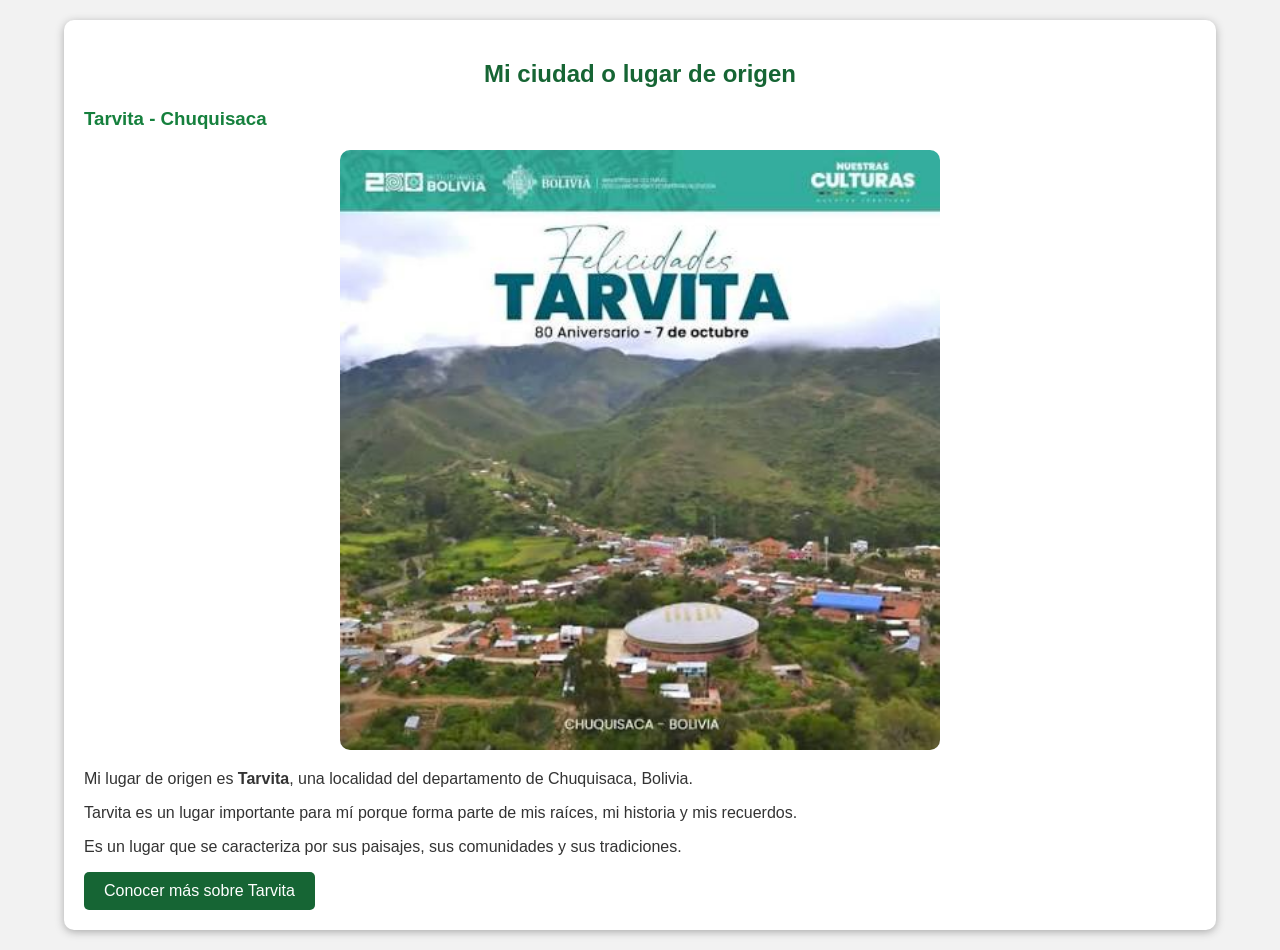
<file: ciudad.html>
<!DOCTYPE html>
<html lang="es">
<head>
    <meta charset="UTF-8">
    <meta name="viewport" content="width=device-width, initial-scale=1.0">
    <title>Mi lugar de origen</title>
    <link rel="stylesheet" href="estilo.css">
</head>

<body>

    <main class="pagina">

        <section class="tarjeta">

            <h2>Mi ciudad o lugar de origen</h2>

            <h3>Tarvita - Chuquisaca</h3>

            <img
                src="tarvita.jpg"
                alt="Tarvita, Chuquisaca"
                class="imagen-ciudad">

            <p>
                Mi lugar de origen es <strong>Tarvita</strong>, una localidad
                del departamento de Chuquisaca, Bolivia.
            </p>

            <p>
                Tarvita es un lugar importante para mí porque forma parte
                de mis raíces, mi historia y mis recuerdos.
            </p>

            <p>
                Es un lugar que se caracteriza por sus paisajes,
                sus comunidades y sus tradiciones.
            </p>

            <a
                href="https://es.wikipedia.org/wiki/Tarvita"
                target="_blank"
                class="boton">
                Conocer más sobre Tarvita
            </a>

        </section>

    </main>

</body>
</html>
</file>
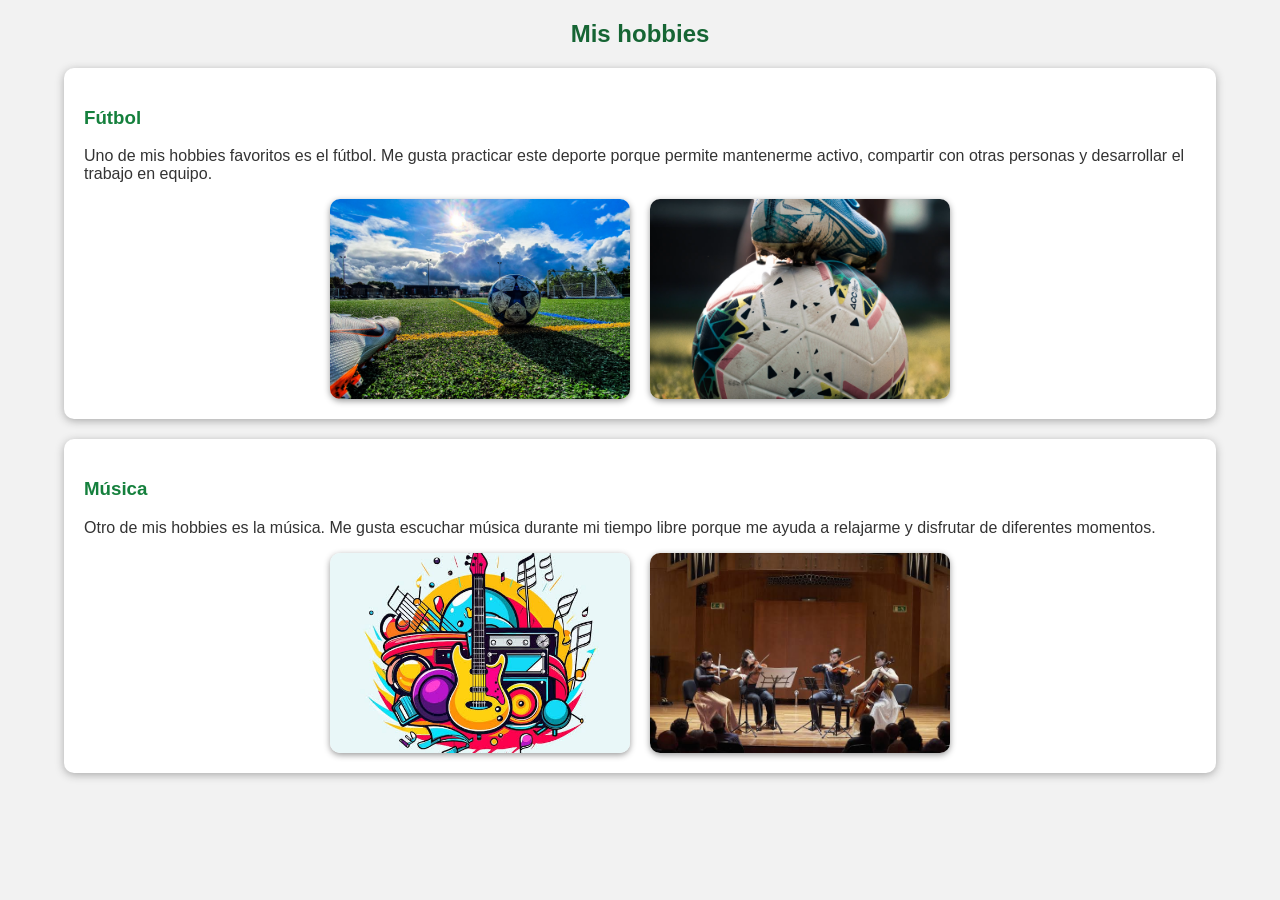
<file: hobbies.html>
<!DOCTYPE html>
<html lang="es">
<head>
    <meta charset="UTF-8">
    <meta name="viewport" content="width=device-width, initial-scale=1.0">
    <title>Mis Hobbies</title>
    <link rel="stylesheet" href="estilo.css">
</head>

<body>

    <main class="pagina">

        <h2>Mis hobbies</h2>

        <section class="hobby">

            <h3> Fútbol</h3>

            <p>
                Uno de mis hobbies favoritos es el fútbol. Me gusta practicar
                este deporte porque permite mantenerme activo, compartir con
                otras personas y desarrollar el trabajo en equipo.
            </p>

            <div class="galeria">

                <img
                    src="photo 1 futbol.avif"
                    alt="Ramón practicando fútbol">

                <img
                    src="photo futbol 2.avif"
                    alt="Fútbol">

            </div>

        </section>


        <section class="hobby">

            <h3> Música</h3>

            <p>
                Otro de mis hobbies es la música. Me gusta escuchar música
                durante mi tiempo libre porque me ayuda a relajarme y
                disfrutar de diferentes momentos.
            </p>

            <div class="galeria">

                <img
                    src="imagen musica.jpg"
                    alt="c:\Users\US">

                <img
                    src="musica 2.jpg"
                    alt="Instrumentos musicales">

            </div>

        </section>

    </main>

</body>
</html>
</file>
<file: estilo.css>
/* CONFIGURACIÓN GENERAL */
body {
    font-family: Arial, sans-serif;
    margin: 0;
    background-color: #f2f2f2;
    color: #333;
}

.encabezado {
    background: linear-gradient(to right, #166534, #22c55e);
    color: white;
    padding: 20px;
    text-align: center;
}

.logo img {
    width: 120px;
    height: 120px;
    border-radius: 50%;
}

.titulo h1 {
    margin: 10px 0;
}

.menu {
    background-color: #333;
    text-align: center;
    padding: 15px;
}

.menu a {
    color: white;
    text-decoration: none;
    margin: 10px;
    padding: 10px;
    border-radius: 5px;
}

.menu a:hover {
    background-color: #22c55e;
}

.contenedor {
    width: 90%;
    margin: 20px auto;
}

iframe {
    border: none;
    background-color: white;
    border-radius: 10px;
}

.pagina {
    width: 90%;
    margin: 20px auto;
}

.tarjeta,
.hobby {
    background-color: white;
    padding: 20px;
    margin-bottom: 20px;
    border-radius: 10px;
    box-shadow: 0 2px 8px #aaa;
}

h2 {
    color: #166534;
    text-align: center;
}

h3 {
    color: #15803d;
}

.foto-personal {
    display: block;
    width: 180px;
    height: 180px;
    margin: 20px auto;
    border-radius: 50%;
}

.galeria {
    display: flex;
    gap: 20px;
    justify-content: center;
    flex-wrap: wrap;
}

.galeria img {
    width: 300px;
    height: 200px;
    object-fit: cover;
    border-radius: 10px;
    box-shadow: 0 2px 6px #999;
}

.imagen-ciudad {
    display: block;
    width: 80%;
    max-width: 600px;
    margin: 20px auto;
    border-radius: 10px;
}

.boton {
    display: inline-block;
    background-color: #166534;
    color: white;
    text-decoration: none;
    padding: 10px 20px;
    border-radius: 5px;
}

.boton:hover {
    background-color: #22c55e;
}

.pie {
    background: linear-gradient(to right, #166534, #22c55e);
    color: white;
    text-align: center;
    padding: 20px;
    margin-top: 20px;
}

@media (max-width: 600px) {

    .menu a {
        display: block;
        margin: 5px;
    }

    .galeria img {
        width: 90%;
    }

}
</file>
